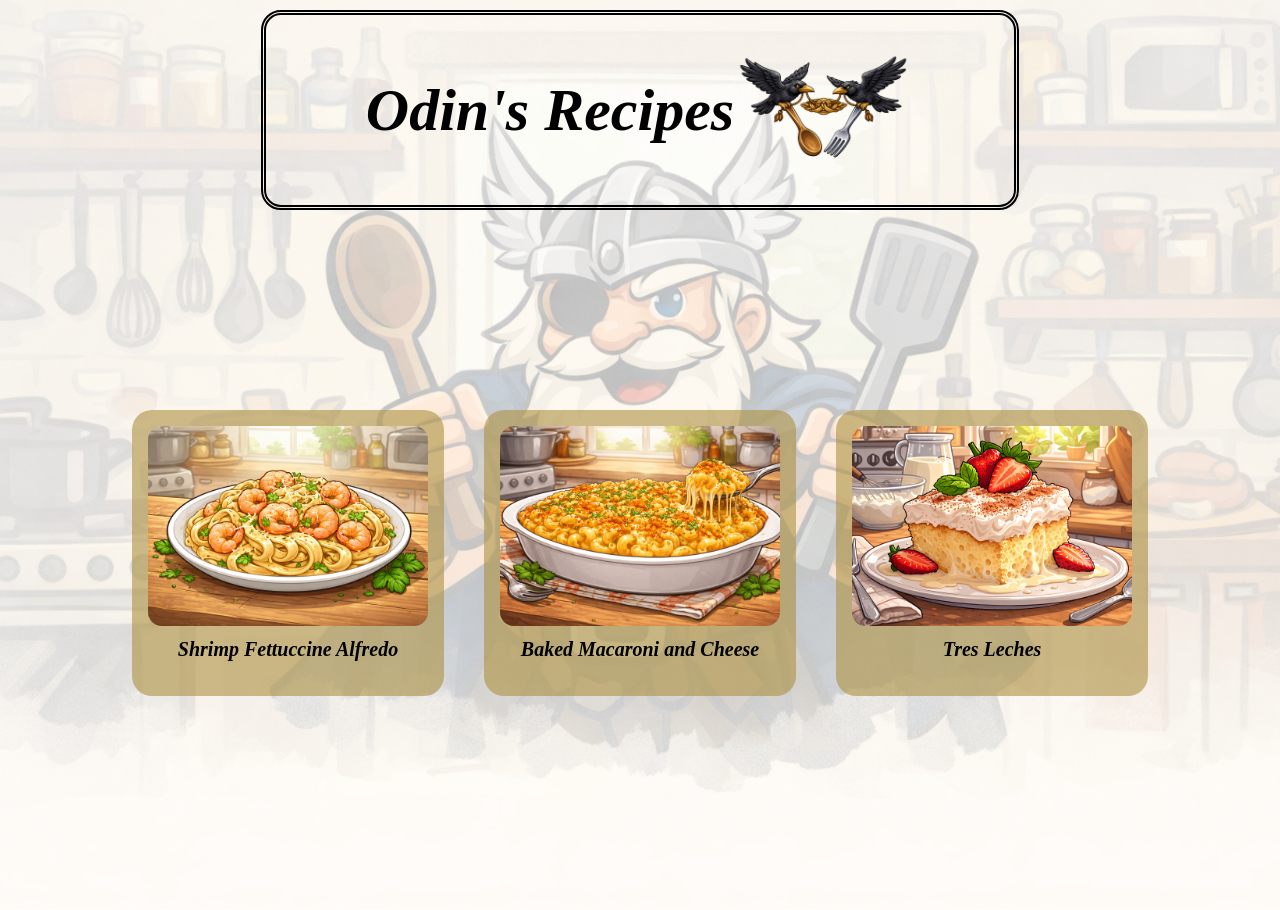
<file: index.html>
<!DOCTYPE html>
<html lang="en">
    <head>
        <link rel="stylesheet" href="style.css">
        <meta charset="UTF-8">
        <title>Recipes from Me</title>
    </head>
    <body>
        <h1 class="title">Odin's Recipes 
            <img src="images/odins-ravens.png">
        </h1>
        <ul class="recipe-list">
            <li>
                <a href="recipes/shrimp-alfredo.html" class="recipe-card">
                    <img src="images/shrimp-alfredo.png">
                    <span>Shrimp Fettuccine Alfredo</span>
                    <p class="recipe-desc">Tender shrimp and fettuccine pasta tossed in a rich, creamy parmesan alfredo sauce.</p>
                </a>
            </li>
            <li>
                 <a href="recipes/baked-mac.html" class="recipe-card">
                    <img src="images/baked-macaroni.png">
                    <span>Baked Macaroni and Cheese</span>
                    <p class="recipe-desc">Classic comfort food — creamy macaroni and cheese baked until golden and bubbling.</p>
                </a>
            </li>
            <li>
                 <a href="recipes/tres-leches.html" class="recipe-card">
                    <img src="images/tres-leches.png">
                    <span>Tres Leches</span>
                    <p class="recipe-desc">A delicate sponge cake soaked in three kinds of milk, topped with light whipped cream.</p>
                 </a>
            </li> 
        </ul>

    </body>

</html>
</file>
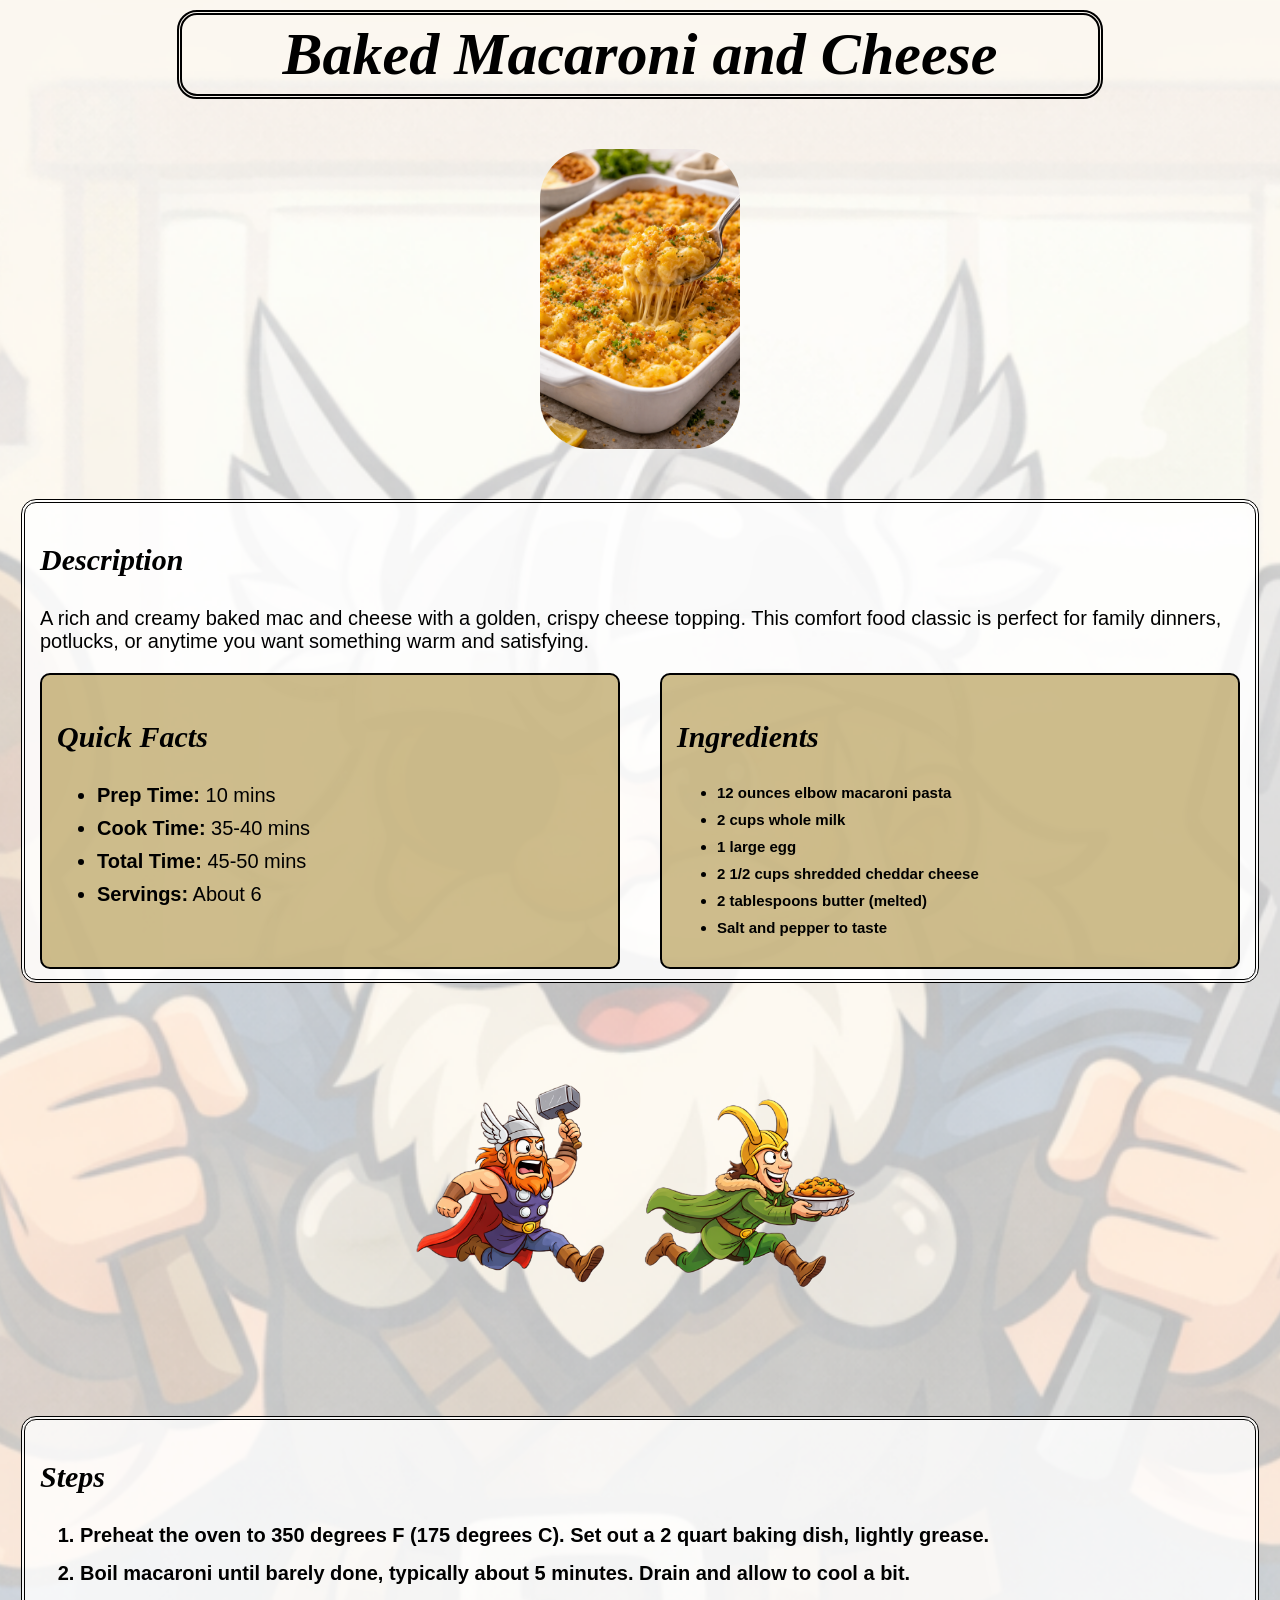
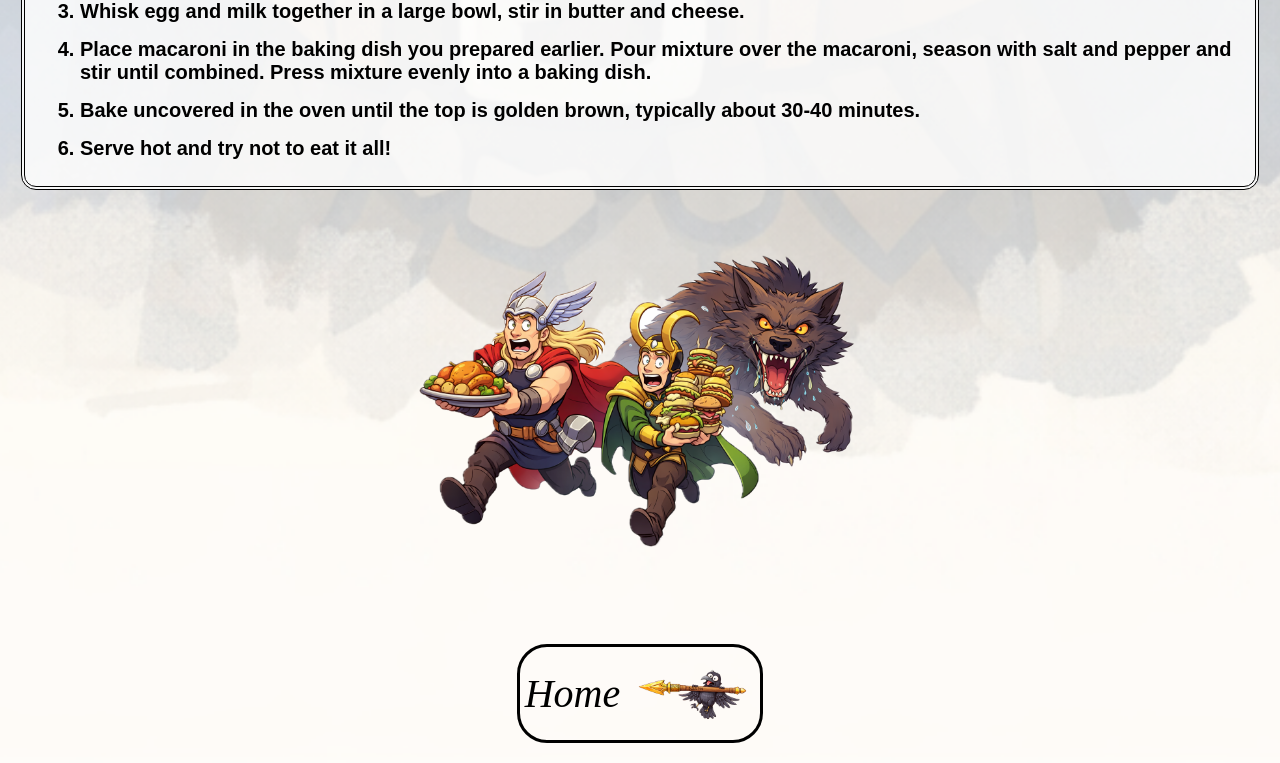
<file: recipes/baked-mac.html>
<!DOCTYPE html>
<html lang="en">
    <head>
        <link rel="stylesheet" href="../style.css">
        <meta name="viewport" content="width=device-width, initial-scale=1.0">
        <meta charset="UTF-8">
        <title>Baked Macaroni and Cheese</title>
    </head>

   <body>
    <body>
    <h1 class="title-other">Baked Macaroni and Cheese</h1>
     <div class="recipe-pic">
        <img src="../images/bak-mac.png" alt="freshly baked macaroni and cheese">
    </div>

     <div class="desc-box">
            <h3>Description</h3>
            <p>A rich and creamy baked mac and cheese with a golden, crispy cheese topping. This comfort food classic is perfect for family dinners, potlucks, or anytime you want something warm and satisfying.</p>
        <div class="recipe-info">
            <div class="quick-facts">
                <h3>Quick Facts</h3>
                <ul>
                    <li><strong>Prep Time:</strong> 10 mins</li>
                    <li><strong>Cook Time:</strong> 35-40 mins</li>
                    <li><strong>Total Time:</strong> 45-50 mins</li>
                    <li><strong>Servings:</strong> About 6</li>
                </ul>
            </div>
            <div class="ingredients">
                <h3>Ingredients</h3>
                <ul>
                    <li>12 ounces elbow macaroni pasta</li>
                    <li>2 cups whole milk</li>
                    <li>1 large egg</li>
                    <li>2 1/2 cups shredded cheddar cheese</li>
                    <li>2 tablespoons butter (melted)</li>
                    <li>Salt and pepper to taste</li>
                </ul>
            </div>
        </div>
    </div>
        <div class="pg-logo-1">
            <img src="../images/thor-loki.png" alt="The norse Gods Thor and Loki, one is pursuing the other">
    </div>
        <div class="steps">
            <h3>Steps</h3>
                <ol>
                    <li>Preheat the oven to 350 degrees F (175 degrees C). Set out a 2 quart baking dish, lightly grease.</li>
                    <li>Boil macaroni until barely done, typically about 5 minutes. Drain and allow to cool a bit.</li>
                    <li>Whisk egg and milk together in a large bowl, stir in butter and cheese.</li>
                    <li>Place macaroni in the baking dish you prepared earlier. Pour mixture over the macaroni, season with salt and pepper and stir until combined. Press mixture evenly into a baking dish.</li>
                    <li>Bake uncovered in the oven until the top is golden brown, typically about 30-40 minutes.</li>
                    <li>Serve hot and try not to eat it all!</li>
                </ol>
    </div>
    <div class="pg-logo-2">
        <img src="../images/fenrir-chase.png" alt="fenrir chasing the norse Gods Loki and Thor">
    </div>
        <div class="bottom-place">
            <div class="home-button">
                    <a href="../index.html">
                        <span>Home</span>
                        <img src="../images/gungnir-carried.png">
                    </a>
            </div>
        </div>
    </body>
</html>
</file>
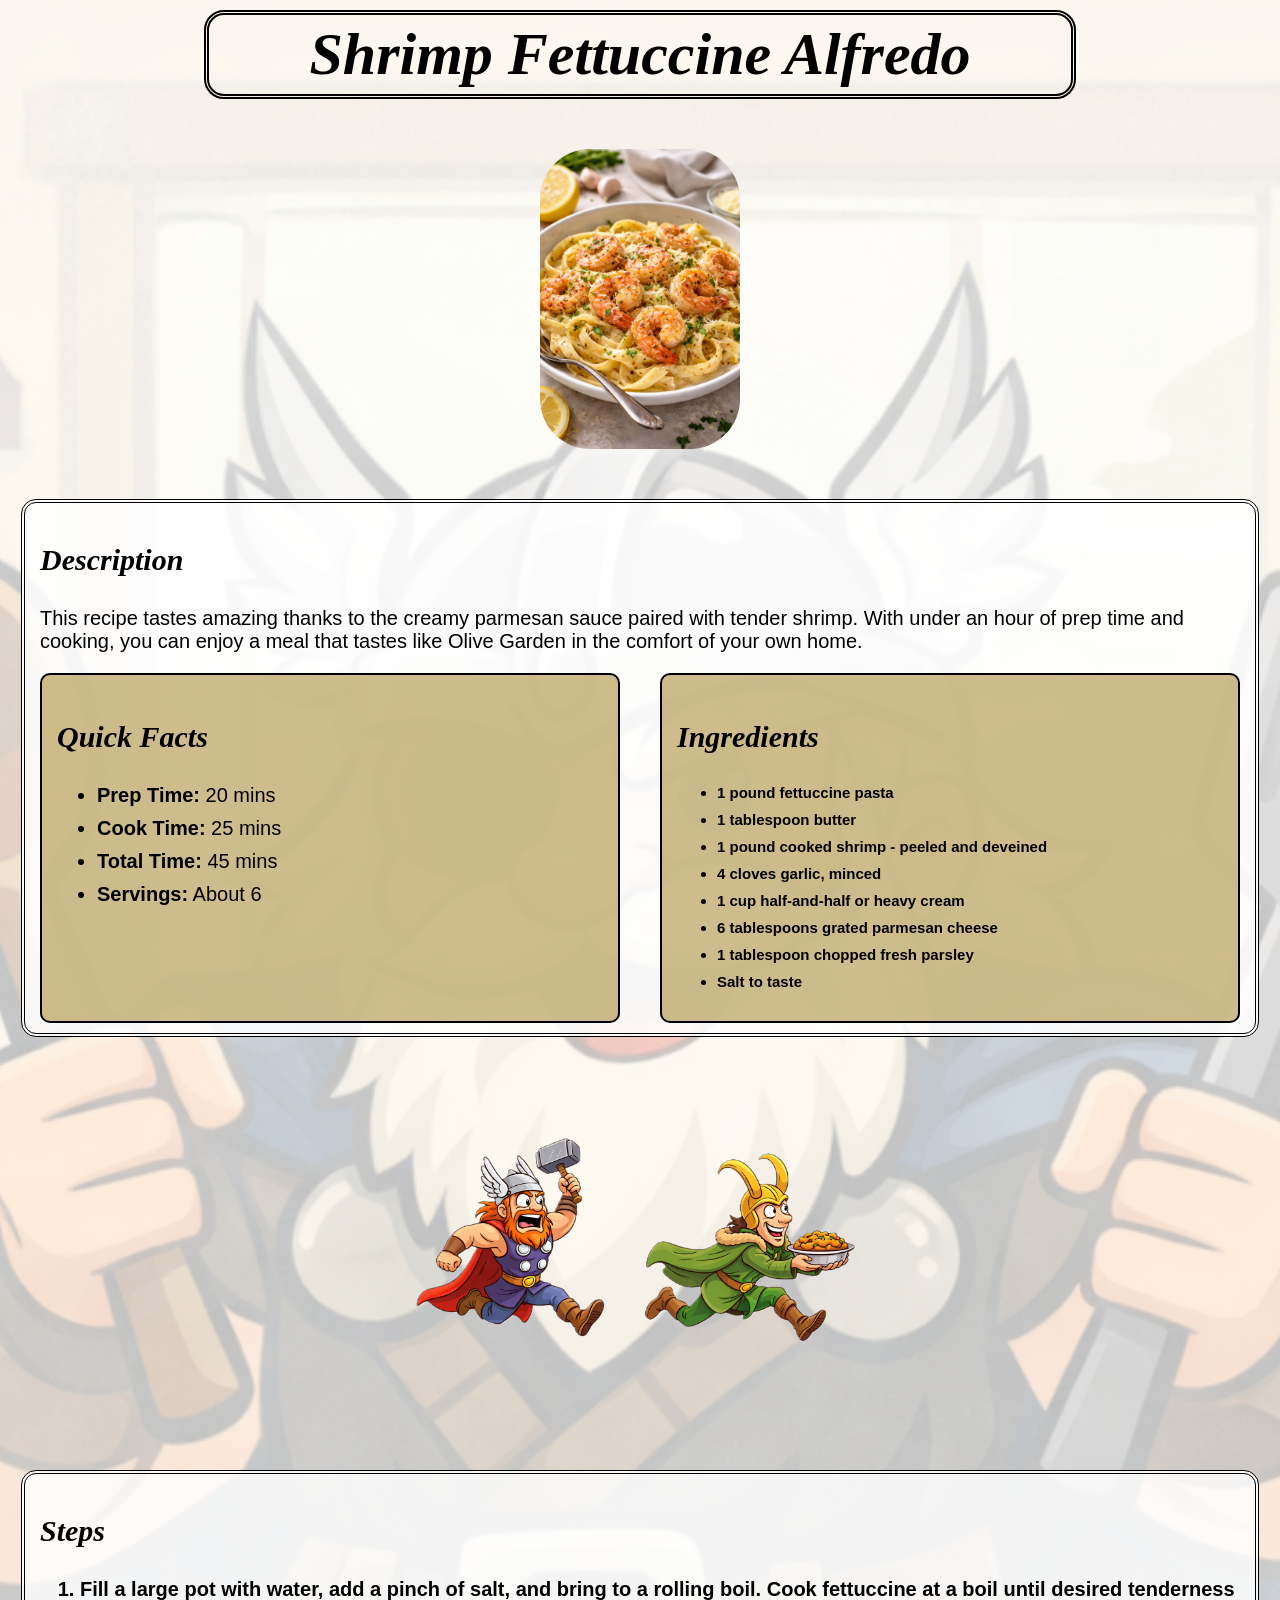
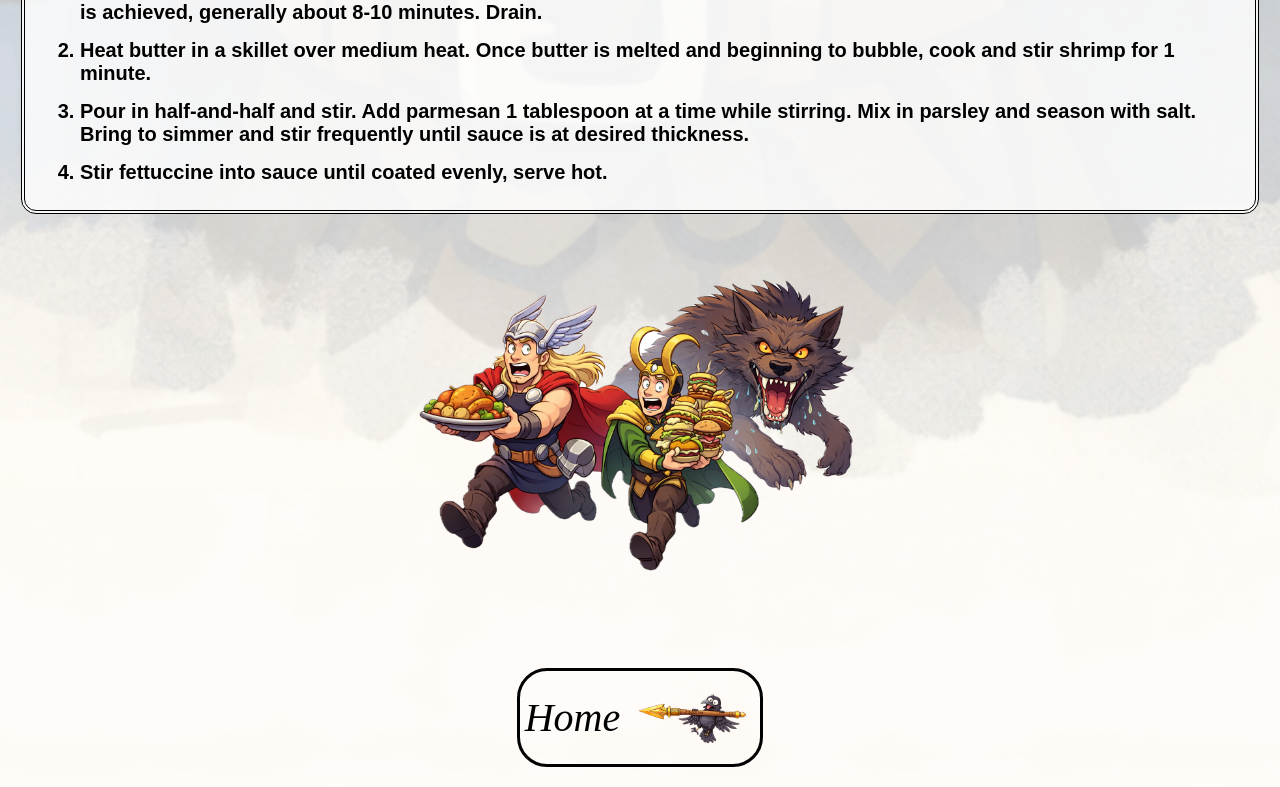
<file: recipes/shrimp-alfredo.html>
<!DOCTYPE html>
<html lang="en">
    <head>
        <link rel="stylesheet" href="../style.css">
        <meta name="viewport" content="width=device-width, initial-scale=1.0">
        <meta charset="UTF-8">
        <title>Shrimp Alfredo</title>
    </head>

    <body>
    <h1 class="title-other">Shrimp Fettuccine Alfredo</h1>
     <div class="recipe-pic">
        <img src="../images/alfredo-fet.png" alt="a delicious plate of shrimp alfredo">
    </div>

    <div class="desc-box">
            <h3>Description</h3>
            <p>This recipe tastes amazing thanks to the creamy parmesan sauce paired with tender shrimp. With under an hour of prep time and cooking, you can enjoy a meal that tastes like Olive Garden in the comfort of your own home.</p>
        <div class="recipe-info">
            <div class="quick-facts">
                <h3>Quick Facts</h3>
                <ul>
                    <li><strong>Prep Time:</strong> 20 mins</li>
                    <li><strong>Cook Time:</strong> 25 mins</li>
                    <li><strong>Total Time:</strong> 45 mins</li>
                    <li><strong>Servings:</strong> About 6</li>
                </ul>
            </div>
            <div class="ingredients">
                <h3>Ingredients</h3>
                <ul>
                    <li>1 pound fettuccine pasta</li>
                    <li>1 tablespoon butter</li>
                    <li>1 pound cooked shrimp - peeled and deveined</li>
                    <li>4 cloves garlic, minced</li>
                    <li>1 cup half-and-half or heavy cream</li>
                    <li>6 tablespoons grated parmesan cheese</li>
                    <li>1 tablespoon chopped fresh parsley</li>
                    <li>Salt to taste</li>
                </ul>
            </div>
        </div>
    </div>
    <div class="pg-logo-1">
        <img src="../images/thor-loki.png" alt="The norse Gods Thor and Loki, one is pursuing the other">
    </div>
       <div class="steps">
        <h3>Steps</h3>
            <ol>
                <li>Fill a large pot with water, add a pinch of salt, and bring to a rolling boil. Cook fettuccine at a boil until desired tenderness is achieved, generally about 8-10 minutes. Drain.</li>
                <li>Heat butter in a skillet over medium heat. Once butter is melted and beginning to bubble, cook and stir shrimp for 1 minute.</li>
                <li>Pour in half-and-half and stir. Add parmesan 1 tablespoon at a time while stirring. Mix in parsley and season with salt. Bring to simmer and stir frequently until sauce is at desired thickness.</li>
                <li>Stir fettuccine into sauce until coated evenly, serve hot.</li>
            </ol>
    </div>
    <div class="pg-logo-2">
        <img src="../images/fenrir-chase.png" alt="fenrir chasing the norse Gods Loki and Thor">
    </div>
        <div class="bottom-place">
            <div class="home-button">
                    <a href="../index.html">
                        <span>Home</span>
                        <img src="../images/gungnir-carried.png">
                    </a>
            </div>
        </div>
    </body>
</html>
</file>
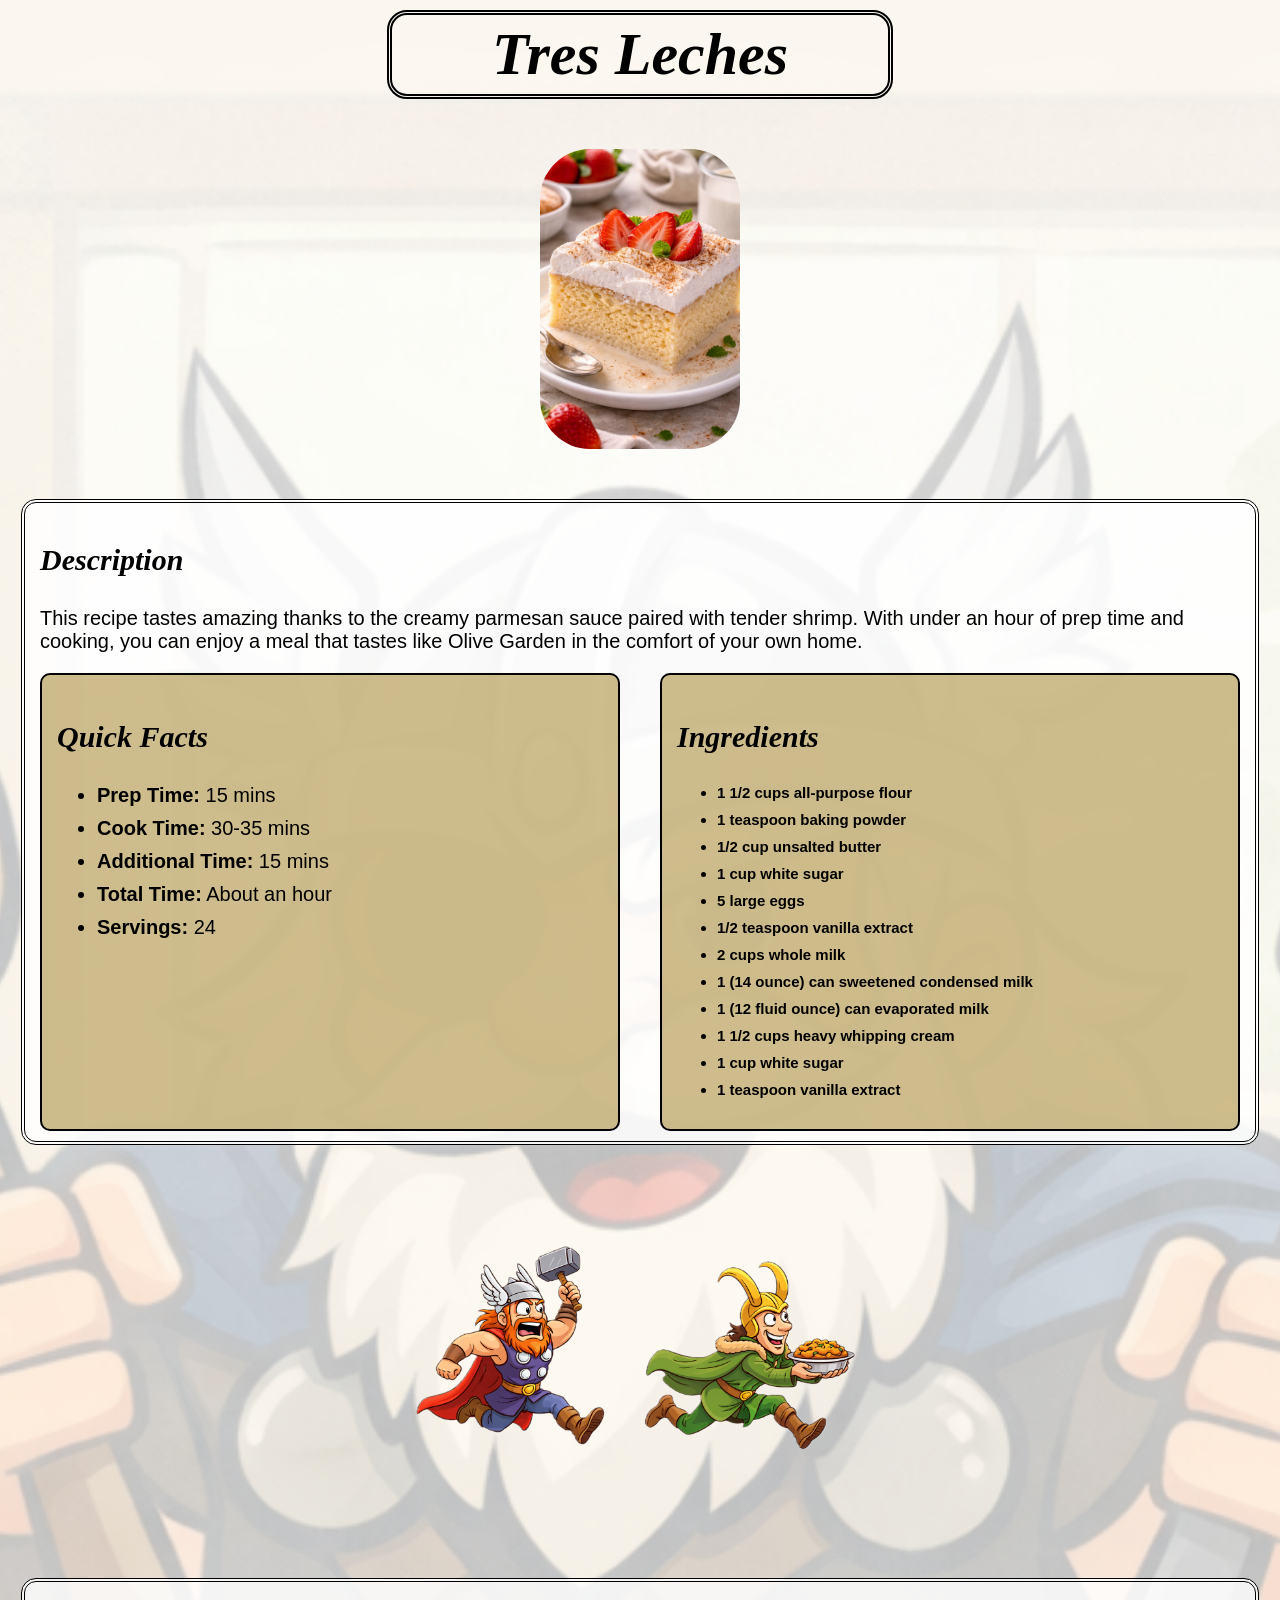
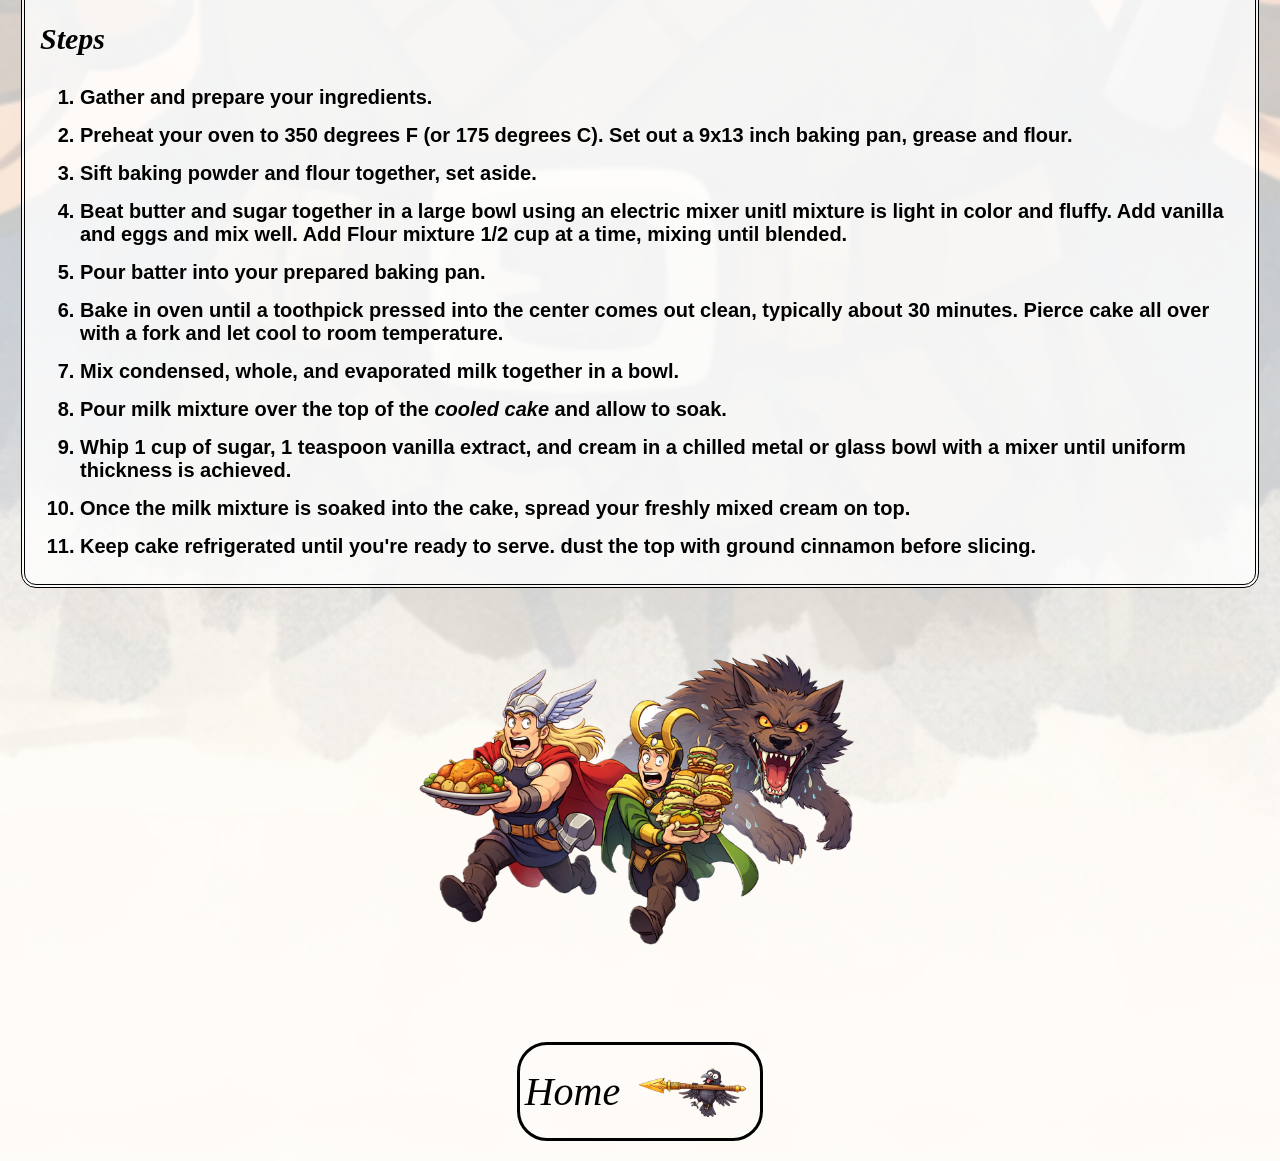
<file: recipes/tres-leches.html>
<!DOCTYPE html>
<html lang="en">
    <head>
        <link rel="stylesheet" href="../style.css">
        <meta name="viewport" content="width=device-width, initial-scale=1.0">
        <meta charset="UTF-8">
        <title>Tres Leches</title>
    </head>

    <body>
    <h1 class="title-other">Tres Leches</h1>
     <div class="recipe-pic">
        <img src="../images/milk-cake.png" alt="a delicious helping of Tres Leches">
    </div>    

    <div class="desc-box">
            <h3>Description</h3>
            <p>This recipe tastes amazing thanks to the creamy parmesan sauce paired with tender shrimp. With under an hour of prep time and cooking, you can enjoy a meal that tastes like Olive Garden in the comfort of your own home.</p>
        <div class="recipe-info">
            <div class="quick-facts">
                <h3>Quick Facts</h3>
                <ul>
                    <li><strong>Prep Time:</strong> 15 mins</li>
                    <li><strong>Cook Time:</strong> 30-35 mins</li>
                    <li><strong>Additional Time:</strong> 15 mins</li>
                    <li><strong>Total Time:</strong> About an hour</li>
                    <li><strong>Servings:</strong> 24</li>
                </ul>
            </div> 
            <div class="ingredients">
                <h3>Ingredients</h3>
                <ul>
                    <li>1 1/2 cups all-purpose flour</li>
                    <li>1 teaspoon baking powder</li>
                    <li>1/2 cup unsalted butter</li>
                    <li>1 cup white sugar</li>
                    <li>5 large eggs</li>
                    <li>1/2 teaspoon vanilla extract</li>
                    <li>2 cups whole milk</li>
                    <li>1 (14 ounce) can sweetened condensed milk</li>
                    <li>1 (12 fluid ounce) can evaporated milk</li>
                    <li>1 1/2 cups heavy whipping cream</li>
                    <li>1 cup white sugar</li>
                    <li>1 teaspoon vanilla extract</li>
                </ul>
            </div>
        </div>
    </div>
     <div class="pg-logo-1">
        <img src="../images/thor-loki.png" alt="The norse Gods Thor and Loki, one is pursuing the other">
     </div> 
        <div class="steps"> 
            <h3>Steps</h3>
                <ol>
                    <li>Gather and prepare your ingredients.</li>
                    <li>Preheat your oven to 350 degrees F (or 175 degrees C). Set out a 9x13 inch baking pan, grease and flour.</li>
                    <li>Sift baking powder and flour together, set aside.</li>
                    <li>Beat butter and sugar together in a large bowl using an electric mixer unitl mixture is light in color and fluffy. Add vanilla and eggs and mix well. Add Flour mixture 1/2 cup at a time, mixing until blended.</li>
                    <li>Pour batter into your prepared baking pan.</li>
                    <li>Bake in oven until a toothpick pressed into the center comes out clean, typically about 30 minutes. Pierce cake all over with a fork and let cool to room temperature.</li>
                    <li>Mix condensed, whole, and evaporated milk together in a bowl.</li>
                    <li>Pour milk mixture over the top of the <em>cooled cake</em> and allow to soak.</li>
                    <li>Whip 1 cup of sugar, 1 teaspoon vanilla extract, and cream in a chilled metal or glass bowl with a mixer until uniform thickness is achieved.</li>
                    <li>Once the milk mixture is soaked into the cake, spread your freshly mixed cream on top.</li>
                    <li>Keep cake refrigerated until you're ready to serve. dust the top with ground cinnamon before slicing.</li>
                </ol>
    </div>
    <div class="pg-logo-2">
        <img src="../images/fenrir-chase.png" alt="fenrir chasing the norse Gods Loki and Thor">
    </div>
        <div class="bottom-place">
            <div class="home-button">
                    <a href="../index.html">
                        <span>Home</span>
                        <img src="../images/gungnir-carried.png">
                    </a>
            </div>
        </div>
    </body>
</html>
</file>
<file: style.css>
body {
    font-family: arial, sans serif;
    background-color: lightgray;
    background-image: url(images/odin.png);
    background-size: cover;
    background-repeat: no-repeat;
    background-position: center;
    min-height: 100vh;
    margin: 0;
}
.title {
    text-align: center;
    display: flex;
    justify-content: center;
    align-items: center;
    background-color: transparent;
    border: 5px solid black;
    border-style: double;
    padding: 5px 100px;
    margin: 10px auto 200px;
    width: fit-content;
    border-radius: 20px;
    font-family: cursive;
    font-style: oblique;
    font-size: 60px;
    font-weight: 900;
}
.title img {
    height: 180px;
    width: 180px;
    object-fit: contain;
}
.title-other {
    text-align: center;
    display: flex;
    justify-content: center;
    align-items: center;
    background-color: transparent;
    border: 5px solid black;
    border-style: double;
    padding: 5px 100px;
    margin: 10px auto 50px;
    width: fit-content;
    border-radius: 20px;
    font-family: cursive;
    font-style: oblique;
    font-size: 60px;
    font-weight: 900;
}
.recipe-list {
    list-style: none;
    padding: 0;
    margin: 0;
    display: flex;
    justify-content: center;
    gap: 40px;
    flex-wrap: wrap;
}
.recipe-list li {
    display: flex;
}
.recipe-list a {
    display: flex;
    flex-direction: column;
    align-items: center;
    justify-content: space-between;
    width: 280px;
    padding: 16px;
    background-color: rgba(173, 145, 66, 0.6);
    color: white;
    text-align: center;
    text-decoration: none;
    border-radius: 20px;
    transition: transform 0.25s ease;
    overflow: hidden;
}
.recipe-list span {
    font-family: cursive;
    font-style: oblique;
    font-size: 20px;
    font-weight: 800;
    color: black;
}
.recipe-list a:hover {
    transform: scale(1.05);
}
.recipe-list a:hover .recipe-desc{
    opacity: 1;
    max-height: 50px;
    color: black;
    font-size: 14px;
    font-style: normal;
}
.recipe-list img {
    width: 100%;
    height: 200px;
    object-fit: cover;
    border-radius: 14px;
    margin-bottom: 12px;
}
.recipe-desc {
    opacity: 0;
    max-height: 0;
    overflow: hidden;
    font-size: 14px;
    font-weight: 600;
    margin-top: 5px;
    transition: opacity 0.3s ease;
}
.desc-box {
    background-color: rgba(255, 255, 255, .85);
    padding: 10px 15px;
    border: 4px double black;
    border-radius: 15px;
    max-width: 1200px;
    margin: 30px auto;
}
.desc-box h3 {
    font-size: 30px;
    font-family: cursive;
    font-style: oblique;
    text-decoration: none;
    color: black;
    font-weight: bold;
}
.desc-box p {
    font-size: 20px;
    font-weight: 500;
}
.quick-facts li {
    font-size: 20px;
    margin-bottom: 10px;
}
.ingredients li {
    font-size: 15px;
    margin-bottom: 10px;
    font-weight: 900;
}
.recipe-info {
    display: flex;
    gap: 40px;
    margin-top: 20px;
}
.quick-facts, 
.ingredients {
    background-color: rgba(173, 145, 66, 0.6);
    padding: 15px;
    border-radius: 10px;
    flex: 1;
    border: 2px solid black;
}
.recipe-pic img {
    display: block;
    margin: 50px auto;
    width: 200px;
    border-radius: 50px;
}
.pg-logo-1 img {
    display: block;
    margin: 50px auto;
    width: 500px;
    transform: .5s ease;
}
.pg-logo-1 img:hover {
    transform: scale(1.2);
    animation: shake .5s;
}
@keyframes shake {
     0%   { transform: translateX(0) scale(1.2); }
    25%  { transform: translateX(-3px) scale(1.2); }
    50%  { transform: translateX(3px) scale(1.2); }
    75%  { transform: translateX(-3px) scale(1.2); }
    100% { transform: translateX(0) scale(1.2); }
}
.steps {
    background-color: rgba(255, 255, 255, .8);
    padding: 10px 15px;
    border: 4px double black;
    border-radius: 15px;
    max-width: 1200px;
    margin: 30px auto;
}
.steps li {
    font-size: 20px;
    margin-bottom: 15px;
    font-weight: 550;
}
.steps h3 {
   font-size: 30px;
    font-family: cursive;
    font-style: oblique;
    text-decoration: none;
    color: black;
    font-weight: bold;
}
.pg-logo-2 img {
    display: block;
    margin: 50px auto;
    width: 500px;
}
.bottom-place {
    margin-top: 30px;
    display: flex;
    justify-content: center;
}
.home-button {
    margin: 20px;
    transition: .5s ease;
}
.home-button:hover {
    scale: 1.2;
}
.home-button img {
    width: 125px;
    height: auto;
    cursor: pointer;
}
.home-button a {
    display: inline-flex;
    align-items: center;
    gap: 10px;
    padding: 5px 5px;
    background-color: rgba(173, 145, 66, 0);
    border: 3px solid black;
    border-radius: 30px;
    font-family: cursive;
    font-size: 40px;
    font-style: oblique;
    text-decoration: none;
    color: black;
}
</file>
